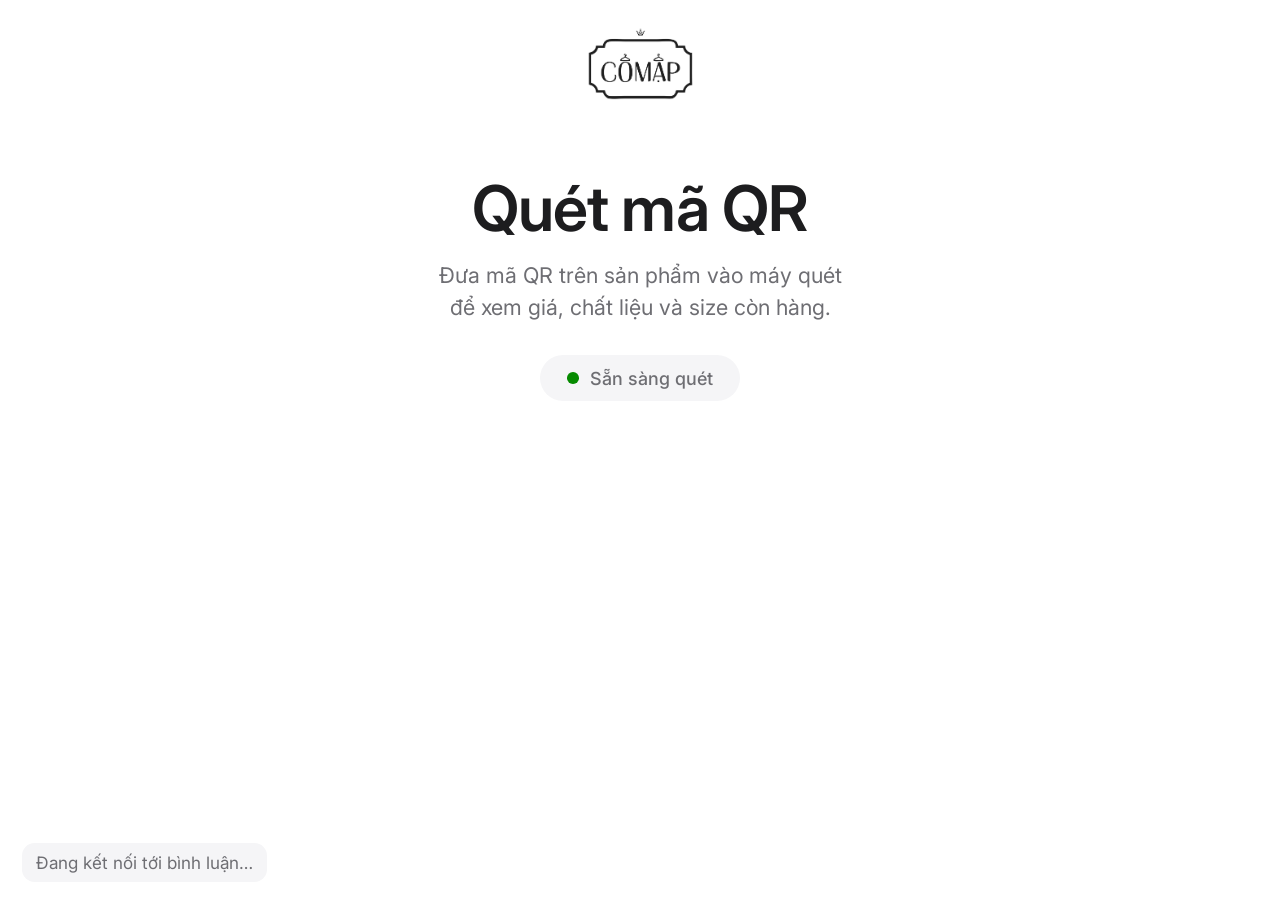
<file: index.html>
<!DOCTYPE html>
<html lang="vi">
<head>
  <meta charset="UTF-8">
  <meta name="viewport" content="width=device-width, initial-scale=1.0">
  <meta name="description" content="Tìm kiếm thông tin sản phẩm - CÔ MẬP FASHION">
  <title>Tìm Kiếm Sản Phẩm - CÔ MẬP FASHION</title>
  <link rel="icon" href="comap_logo.jpg" type="image/jpeg">

  <!-- Preload font để tải nhanh hơn -->
  <link rel="preconnect" href="https://fonts.googleapis.com">
  <link rel="preconnect" href="https://fonts.gstatic.com" crossorigin>
  <link href="https://fonts.googleapis.com/css2?family=Inter:wght@400;500;600;700&display=swap" rel="stylesheet">

  <link rel="stylesheet" href="style.css">
  <link rel="stylesheet" href="comments.css">
</head>
<body>
  <!-- Ô nhập vô hình: nhận tín hiệu từ máy quét QR, người dùng không thấy và không cần chạm -->
  <input
    type="text"
    id="welcomeProductCode"
    class="scanner-input"
    autocomplete="off"
    spellcheck="false"
    aria-label="Ô nhận mã từ máy quét QR"
  >
  <input
    type="text"
    id="productCode"
    class="scanner-input"
    autocomplete="off"
    spellcheck="false"
    aria-label="Ô nhận mã từ máy quét QR"
  >
  <button id="backButton" class="scanner-input" aria-hidden="true" tabindex="-1"></button>

  <!-- Màn hình chờ -->
  <main class="welcome-page" id="welcome-page">
    <section class="hero">
      <img src="comap_logo.jpg" alt="CÔ MẬP FASHION" class="logo" loading="eager">
      <h1 class="hero-title">Quét mã QR</h1>
      <p class="hero-subtitle">Đưa mã QR trên sản phẩm vào máy quét<br>để xem giá, chất liệu và size còn hàng.</p>
      <div class="scan-indicator">
        <span class="scan-dot"></span>
        <span>Sẵn sàng quét</span>
      </div>
    </section>
  </main>

  <!-- Màn hình kết quả -->
  <main class="result-page" id="result-page" style="display: none;">
    <div class="image-container">
      <img
        src="comap_logo.jpg"
        alt="Hình ảnh sản phẩm"
        id="product-image"
        class="product-image"
        loading="lazy"
      >
    </div>

    <div class="info-panel">
      <div class="info-head">
        <h1 class="product-title" id="product-title">&nbsp;</h1>
        <p class="product-price" id="product-price" aria-label="Giá sản phẩm">Không có giá</p>
      </div>
      <p class="product-material" id="location-info" aria-label="Chất liệu sản phẩm">Không có chất liệu</p>
      <ul id="size-list" class="size-list" aria-label="Danh sách size và số lượng"></ul>
    </div>
  </main>

  <script src="app.js"></script>
  <script src="comments.js"></script>
  <script src="price-qr.js"></script>

  <script>
    // Khởi tạo các biến
    const welcomeInput = document.getElementById("welcomeProductCode");
    const resultInput = document.getElementById("productCode");

    // Hàm hiển thị thông báo thay vì alert
    function showNotification(message, type = 'info') {
      // Tạo notification element
      const notification = document.createElement('div');
      notification.className = `notification notification-${type}`;
      notification.textContent = message;
      notification.style.cssText = `
        position: fixed;
        top: 3vh;
        left: 50%;
        transform: translateX(-50%);
        background: ${type === 'error' ? '#ff3b30' : '#0071e3'};
        color: white;
        padding: 1.5vh 3vh;
        border-radius: 980px;
        box-shadow: 0 8px 24px rgba(0, 0, 0, 0.15);
        z-index: 10000;
        animation: dropIn 0.3s ease-out;
        font-weight: 500;
        font-size: 2vh;
        max-width: 80vw;
        text-align: center;
      `;

      document.body.appendChild(notification);

      // Tự động xóa sau 3 giây
      setTimeout(() => {
        notification.style.animation = 'dropOut 0.3s ease-out';
        setTimeout(() => notification.remove(), 300);
      }, 3000);
    }

    // Thêm CSS animation cho notification
    const style = document.createElement('style');
    style.textContent = `
      @keyframes dropIn {
        from {
          transform: translateX(-50%) translateY(-150%);
          opacity: 0;
        }
        to {
          transform: translateX(-50%) translateY(0);
          opacity: 1;
        }
      }
      @keyframes dropOut {
        from {
          transform: translateX(-50%) translateY(0);
          opacity: 1;
        }
        to {
          transform: translateX(-50%) translateY(-150%);
          opacity: 0;
        }
      }
    `;
    document.head.appendChild(style);

    // Xử lý sự kiện khi DOM đã load
    document.addEventListener("DOMContentLoaded", function () {
      // Focus vào input khi trang load
      if (welcomeInput) {
        welcomeInput.focus();

        // Xử lý Enter key (máy quét thường tự gửi Enter sau khi quét)
        welcomeInput.addEventListener("keydown", event => {
          if (event.key === "Enter") {
            event.preventDefault();
            goToResultPage();
          }
        });

        // Auto search cho máy quét không gửi phím Enter (debounce)
        let welcomeTimeout = null;
        welcomeInput.addEventListener("input", () => {
          clearTimeout(welcomeTimeout);
          welcomeTimeout = setTimeout(() => {
            if (welcomeInput.value.trim() !== "") {
              goToResultPage();
            }
          }, 500);
        });
      }

      // Xử lý Enter key cho result input
      if (resultInput) {
        resultInput.addEventListener("keydown", event => {
          if (event.key === "Enter") {
            event.preventDefault();
            if (typeof window.searchProduct === 'function') {
              window.searchProduct();
            }
          }
        });

        // Auto search cho máy quét QR không gửi phím Enter (debounce)
        let resultTimeout = null;
        resultInput.addEventListener("input", () => {
          clearTimeout(resultTimeout);
          resultTimeout = setTimeout(() => {
            if (resultInput.value.trim() !== "" && typeof window.searchProduct === 'function') {
              window.searchProduct();
            }
          }, 500);
        });
      }

      // Bắt phím toàn cục: mọi tín hiệu từ máy quét luôn được đưa vào
      // ô nhập của trang đang hiển thị, dù focus đang ở đâu
      document.addEventListener("keydown", event => {
        if (event.ctrlKey || event.metaKey || event.altKey) return;

        const active = document.activeElement;
        if (active === welcomeInput || active === resultInput) return;

        const isPrintable = event.key.length === 1;
        if (!isPrintable && event.key !== "Enter") return;

        const resultVisible = document.getElementById('result-page').style.display !== 'none';
        const targetInput = resultVisible ? resultInput : welcomeInput;
        if (targetInput) targetInput.focus();
      });

      // Nếu focus bị mất (ví dụ sau khi trình duyệt tự động blur), giành lại
      setInterval(() => {
        const active = document.activeElement;
        if (active !== welcomeInput && active !== resultInput) {
          const resultVisible = document.getElementById('result-page').style.display !== 'none';
          (resultVisible ? resultInput : welcomeInput).focus();
        }
      }, 2000);
    });

    // Hàm chuyển đến trang kết quả
    function goToResultPage() {
      if (!welcomeInput || !resultInput) {
        console.error('Input elements not found');
        return;
      }

      const welcomeProductCode = welcomeInput.value.trim().toUpperCase();

      if (welcomeProductCode) {
        resultInput.value = welcomeProductCode;
        document.getElementById('welcome-page').style.display = 'none';
        document.getElementById('result-page').style.display = 'flex';

        // Focus vào result input và gọi search
        setTimeout(() => {
          resultInput.focus();
          if (typeof window.searchProduct === 'function') {
            window.searchProduct();
          }
        }, 100);
      } else {
        showNotification("Vui lòng quét lại mã sản phẩm!", 'error');
        welcomeInput.focus();
      }
    }

    // Expose function globally
    window.goToResultPage = goToResultPage;
  </script>
</body>
</html>
</file>
<file: style.css>
/* ============================================
   CÔ MẬP FASHION — màn hình kiosk dọc 9:16
   Phong cách Apple: trắng, tối giản, typography lớn
   Không cuộn, không tương tác — chỉ quét QR
   ============================================ */

:root {
  /* —— Màu nền —— */
  --bg: #ffffff;
  --bg-secondary: #f5f5f7;

  /* —— Chữ —— */
  --text: #1d1d1f;
  --text-secondary: #6e6e73;
  --text-light: #86868b;

  /* —— Màu nhấn (xanh Apple) —— */
  --blue: #0071e3;
  --red: #ff3b30;
  --green: #068a00;

  /* —— Viền & bo góc —— */
  --divider: #d2d2d7;
  --radius-pill: 980px;
}

* {
  margin: 0;
  padding: 0;
  box-sizing: border-box;
}

html, body {
  height: 100%;
  overflow: hidden; /* màn hình hiển thị — không bao giờ cuộn */
}

body {
  font-family: -apple-system, BlinkMacSystemFont, 'SF Pro Text', 'SF Pro Display',
    'Helvetica Neue', 'Inter', Arial, sans-serif;
  background: var(--bg);
  color: var(--text);
  text-rendering: optimizeLegibility;
  -webkit-font-smoothing: antialiased;
  -moz-osx-font-smoothing: grayscale;
  cursor: none; /* không có chuột trên màn hình hiển thị */
}

/* ============================================
   Ô nhập vô hình — chỉ để nhận tín hiệu máy quét
   (không dùng display:none vì sẽ mất khả năng focus)
   ============================================ */
.scanner-input {
  position: fixed;
  top: 0;
  left: 0;
  width: 1px;
  height: 1px;
  opacity: 0;
  border: 0;
  padding: 0;
  background: transparent;
  pointer-events: none;
  z-index: -1;
}

/* ============================================
   Màn hình chờ — hero kiểu Apple
   ============================================ */
.welcome-page {
  height: 100vh;
  height: 100dvh;
}

.hero {
  height: 100%;
  display: flex;
  flex-direction: column;
  align-items: center;
  justify-content: center;
  text-align: center;
  padding: 0 8vw;
  animation: fadeIn 0.6s ease;
}

.logo {
  width: 22vh;
  max-width: 60vw;
  height: auto;
  object-fit: contain;
  margin-bottom: 5vh;
}

.hero-title {
  font-size: 7vh;
  font-weight: 600;
  letter-spacing: -0.015em;
  line-height: 1.05;
  color: var(--text);
}

.hero-subtitle {
  margin-top: 2vh;
  font-size: 2.4vh;
  font-weight: 400;
  line-height: 1.5;
  color: var(--text-secondary);
}

/* —— Chỉ báo "Sẵn sàng quét" nhấp nháy nhẹ —— */
.scan-indicator {
  margin-top: 6vh;
  display: inline-flex;
  align-items: center;
  gap: 1.2vh;
  padding: 1.4vh 3vh;
  border-radius: var(--radius-pill);
  background: var(--bg-secondary);
  font-size: 2vh;
  font-weight: 500;
  color: var(--text-secondary);
}

.scan-dot {
  width: 1.3vh;
  height: 1.3vh;
  border-radius: 50%;
  background: var(--green);
  animation: pulse 1.6s ease-in-out infinite;
}

/* ============================================
   Màn hình kết quả — ảnh 3:4 trên, thông tin dưới
   (trên màn 9:16: ảnh chiếm ~75% chiều cao, thông tin ~25%)
   ============================================ */
.result-page {
  height: 100vh;
  height: 100dvh;
  display: none; /* JS bật thành flex */
  flex-direction: column;
  animation: fadeIn 0.4s ease;
}

/* —— Ảnh sản phẩm 3:4: phủ đúng 100% chiều ngang màn hình —— */
/* Màn 9:16 dọc: ảnh cao 4/3 × 100vw = 75% chiều cao, thông tin chiếm 25% còn lại */
.image-container {
  /* Cho phép co nhẹ chiều cao nếu màn hình không đúng chuẩn 9:16,
     chiều ngang thì luôn giữ đủ 100% */
  flex: 0 1 auto;
  min-height: 0;
  width: 100%;
  aspect-ratio: 3 / 4; /* khớp đúng tỉ lệ ảnh gốc */
  background: var(--bg-secondary);
  overflow: hidden;
  position: relative;
}

.product-image {
  width: 100%;
  height: 100%;
  object-fit: cover; /* ảnh 3:4 trong khung 3:4 -> vừa khít, không méo, không hở viền */
  object-position: center;
  display: block;
  animation: fadeIn 0.5s ease;
}

/* Ảnh logo (màn hình lỗi / không tìm thấy) thì hiển thị trọn, không zoom */
.product-image.logo-mode {
  object-fit: contain;
  padding: 6vh;
}

/* —— Bảng thông tin dưới cùng —— */
.info-panel {
  flex: 1 1 auto;
  min-height: 0;
  padding: 2.2vh 4vw 2.6vh;
  background: var(--bg);
  display: flex;
  flex-direction: column;
  gap: 1vh;
  overflow: hidden;
}

.info-head {
  display: flex;
  align-items: baseline;
  justify-content: space-between;
  gap: 4vw;
}

.product-title {
  font-size: 4.2vh;
  font-weight: 600;
  letter-spacing: -0.01em;
  line-height: 1.1;
  color: var(--text);
  white-space: nowrap;
  overflow: hidden;
  text-overflow: ellipsis;
}

.product-price {
  font-size: 3.6vh;
  font-weight: 600;
  color: var(--text);
  white-space: nowrap;
}

.product-material {
  font-size: 2vh;
  font-weight: 400;
  color: var(--text-secondary);
  line-height: 1.35;
  overflow: hidden;
  text-overflow: ellipsis;
  white-space: nowrap;
}

/* —— Size còn hàng: dãy pill ngang kiểu Apple —— */
.size-list {
  list-style: none;
  display: flex;
  flex-wrap: wrap;
  align-content: flex-start;
  gap: 1.2vh;
  margin-top: 0.6vh;
  min-height: 0;
  overflow: hidden;
}

.size-list li {
  display: inline-flex;
  align-items: baseline;
  gap: 1vh;
  padding: 1.2vh 2.4vh;
  background: var(--bg);
  border: 1px solid var(--divider);
  border-radius: 1.8vh;
  font-size: 2.4vh;
  color: var(--text);
  animation: fadeInUp 0.4s ease backwards;
}

.size-list li:nth-child(1) { animation-delay: 0.03s; }
.size-list li:nth-child(2) { animation-delay: 0.06s; }
.size-list li:nth-child(3) { animation-delay: 0.09s; }
.size-list li:nth-child(4) { animation-delay: 0.12s; }
.size-list li:nth-child(n+5) { animation-delay: 0.15s; }

.size-list .size-info {
  font-weight: 700;
  letter-spacing: 0.3px;
}

.size-list .stock-info {
  font-weight: 600;
  font-size: 2vh;
  color: var(--green);
}

.size-list .stock-info::before {
  content: 'còn ';
  font-weight: 400;
  color: var(--text-secondary);
}

/* ============================================
   Animations
   ============================================ */
@keyframes fadeIn {
  from { opacity: 0; }
  to { opacity: 1; }
}

@keyframes fadeInUp {
  from {
    opacity: 0;
    transform: translateY(1.5vh);
  }
  to {
    opacity: 1;
    transform: translateY(0);
  }
}

@keyframes pulse {
  0%, 100% { opacity: 1; transform: scale(1); }
  50% { opacity: 0.4; transform: scale(0.85); }
}
</file>
<file: comments.css>
/* ============================================
   Bình luận livestream trên màn hình quét mã (giữ nguyên bố cục cũ)
   Trang kết quả: khung bình luận đè lên phần dưới ảnh, mỗi comment là một thẻ trắng mờ
   Màn chờ: khung bình luận ở đáy màn hình
   Chỉ 2 màu nhấn: xanh = hỏi đúng mã đang quét, đỏ = khách bom hàng
   ============================================ */

/* —— Khung bình luận đè lên ảnh —— */
.live-panel {
  position: absolute;
  left: 0;
  right: 0;
  bottom: 0;
  /* Cao vừa đủ cho 3 dòng tóm tắt + 5 comment mới nhất (COMMENT_MAX_VISIBLE), tối đa 80% ảnh */
  max-height: 80%;
  z-index: 2;
  display: flex;
  flex-direction: column;
  padding: 0 2.4vh 2vh;
  pointer-events: none;
  /* Nền tối rất nhẹ ở đáy ảnh để thẻ trắng nổi lên */
  background: linear-gradient(to top, rgba(0, 0, 0, 0.22) 0%, rgba(0, 0, 0, 0) 100%);
}

/* Tóm tắt: 3 dòng "N khách hỏi MÃ" cho 3 mã được hỏi gần nhất, nằm trên khung comment */
.lp-asks {
  display: flex;
  flex-direction: column;
  align-items: flex-start;
  gap: 0.6vh;
  margin-bottom: 1vh;
}
.lp-asks[hidden] { display: none; }
.lp-ask {
  padding: 0.6vh 1.8vh;
  border-radius: var(--radius-pill);
  background: rgba(255, 255, 255, 0.92);
  -webkit-backdrop-filter: blur(10px);
          backdrop-filter: blur(10px);
  box-shadow: 0 2px 12px rgba(0, 0, 0, 0.08);
  font-size: 1.9vh;
  color: var(--text-secondary);
  white-space: nowrap;
}
.lp-ask b { font-weight: 700; color: var(--blue); }
/* Mã đang quét: viền xanh */
.lp-ask.is-current { box-shadow: inset 0 0 0 0.25vh var(--blue), 0 2px 12px rgba(0, 0, 0, 0.08); }

/* Mới nhất ở dưới cùng; comment mới vào thì comment cũ nhất bị đẩy ra */
.live-feed {
  flex: 0 1 auto;
  min-height: 0;
  overflow: hidden;
  display: flex;
  flex-direction: column;
  justify-content: flex-end;
  gap: 0.8vh;
}

.lc {
  flex: none;
  padding: 1vh 1.6vh 1.2vh;
  border-left: 0.6vh solid transparent;
  border-radius: 1.4vh;
  background: rgba(255, 255, 255, 0.9);
  -webkit-backdrop-filter: blur(8px);
          backdrop-filter: blur(8px);
  box-shadow: 0 2px 10px rgba(0, 0, 0, 0.06);
}
.lc.is-new { animation: fadeInUp 0.35s ease backwards; }
.lc.is-hit { background: rgba(236, 244, 254, 0.95); border-left-color: var(--blue); }
.lc.is-bom { border-left-color: var(--red); }

.lc-top {
  display: flex;
  align-items: center;
  flex-wrap: wrap;
  gap: 0.4vh 1.2vh;
  font-size: 1.65vh;
  line-height: 1.3;
  color: var(--text-secondary);
}
.lc-name { font-weight: 600; }

/* Tag Pancake (đúng màu bên Pancake):
   Khách Vip, Đã từng mua = chấm màu + chữ
   Bom Hàng, Không bán nữa, Phải Cọc Full, Cảnh báo = nhãn màu đặc */
.lc-ptag {
  display: inline-flex;
  align-items: center;
  gap: 0.6vh;
  font-weight: 500;
}
.lc-ptag::before {
  content: '';
  width: 1vh;
  height: 1vh;
  border-radius: 50%;
  background: var(--tag, var(--text-light));
}
.lc-ptag.is-warn {
  padding: 0.1vh 0.9vh;
  border-radius: 0.6vh;
  background: var(--tag, var(--red));
  color: var(--tag-ink, #fff);
  font-weight: 700;
}
.lc-ptag.is-warn::before { display: none; }

.lc-top .lc-phone { font-weight: 600; color: var(--green); font-variant-numeric: tabular-nums; }
.lc-time { margin-left: auto; color: var(--text-light); font-variant-numeric: tabular-nums; }

.lc-msg {
  margin-top: 0.2vh;
  font-size: 2.4vh;
  line-height: 1.3;
  color: var(--text);
  overflow-wrap: anywhere;
  /* Comment dài thì cắt còn 2 dòng để 5 comment luôn vừa khung */
  display: -webkit-box;
  -webkit-box-orient: vertical;
  -webkit-line-clamp: 2;
  overflow: hidden;
}
.lc-msg mark {
  padding: 0;
  background: none;
  color: inherit;
  font-weight: 700;
  white-space: nowrap;
}
.lc-msg .lc-code,
.lc-msg .lc-size { color: var(--blue); }
.lc-msg .lc-code.is-current {
  padding: 0 0.6vh;
  border-radius: 0.6vh;
  background: var(--blue);
  color: #fff;
}
.lc-msg .lc-phone { color: var(--green); }

.lc-empty {
  align-self: flex-start;
  padding: 1vh 1.6vh;
  border-radius: 1.4vh;
  background: rgba(255, 255, 255, 0.85);
  font-size: 1.9vh;
  color: var(--text-secondary);
}

/* Màn 16:9 dọc: khoá đúng ảnh 75% trên, thông tin 25% dưới (dù trình duyệt chiếm bớt chiều cao) */
.live-layout .image-container {
  flex: 0 0 75%;
  height: 75%;
  aspect-ratio: auto;
}
.live-layout .info-panel {
  flex: 0 0 25%;
  height: 25%;
  padding-top: 1.8vh;
  padding-bottom: 1.8vh;
  gap: 0.8vh;
}
/* Chừa chỗ phía trên cho chấm số ở góc ô size */
.live-layout .size-list { padding-top: 0.9vh; padding-right: 0.9vh; margin-top: 0; }
.live-layout .size-list li { position: relative; padding: 1vh 2.2vh; }

/* Số khách hỏi theo size: chấm số xanh ở góc ô, không làm ô size rộng thêm */
.size-demand {
  position: absolute;
  top: -0.9vh;
  right: -0.9vh;
  min-width: 2.6vh;
  height: 2.6vh;
  padding: 0 0.7vh;
  border-radius: 1.3vh;
  background: var(--blue);
  color: #fff;
  font-size: 1.5vh;
  font-weight: 700;
  line-height: 2.6vh;
  text-align: center;
  box-shadow: 0 0 0 0.25vh var(--bg);
}

/* —— Màn chờ: khung bình luận ở đáy, chừa chỗ cho logo và lời nhắc quét —— */
.welcome-page { position: relative; }
.live-layout .welcome-page .hero { padding-bottom: 56vh; }
.live-layout .welcome-page .logo { width: 17vh; margin-bottom: 3vh; }
.live-layout .welcome-page .scan-indicator { margin-top: 3.5vh; }
.live-panel.on-welcome {
  max-height: 58vh;
  background: none;
}
.live-panel.on-welcome .lp-ask,
.live-panel.on-welcome .lc,
.live-panel.on-welcome .lc-empty {
  background: var(--bg-secondary);
  box-shadow: none;
  -webkit-backdrop-filter: none;
          backdrop-filter: none;
}
.live-panel.on-welcome .lc.is-hit { background: rgba(0, 113, 227, 0.08); }

@media (prefers-reduced-motion: reduce) {
  .lc.is-new { animation: none; }
}
</file>
